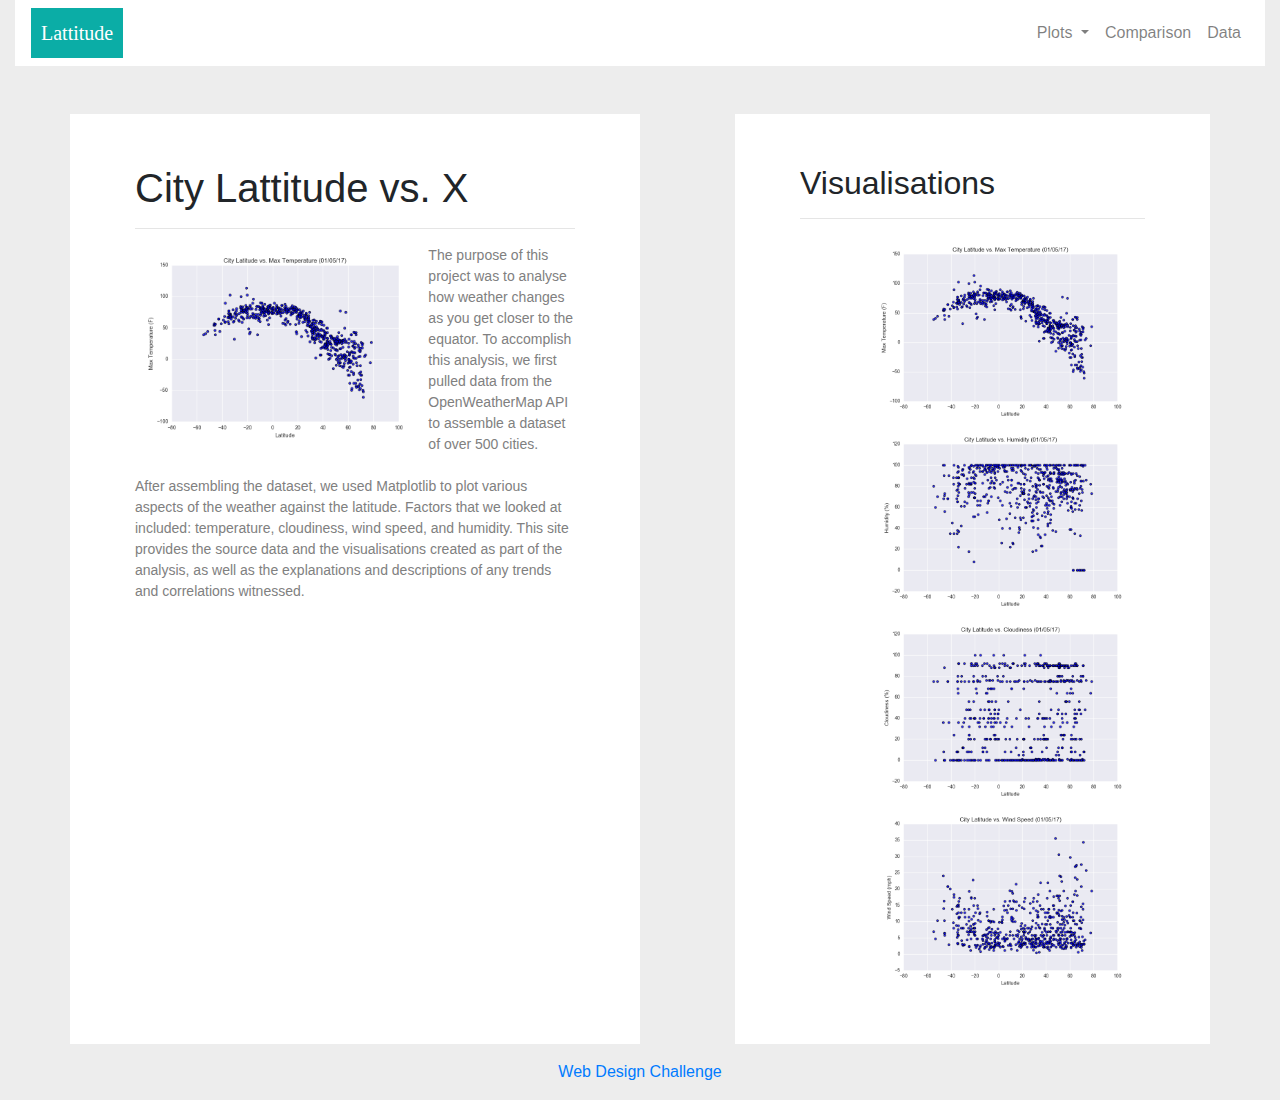
<file: CSS&HTML/index.html>
<!DOCTYPE html>
<html lang="en">
<head>
  <meta charset="UTF-8">
  <title>Web Design Challenge</title>
  <link rel="stylesheet" href="https://stackpath.bootstrapcdn.com/bootstrap/4.3.1/css/bootstrap.min.css" integrity="sha384-ggOyR0iXCbMQv3Xipma34MD+dH/1fQ784/j6cY/iJTQUOhcWr7x9JvoRxT2MZw1T" crossorigin="anonymous">
  <script src="https://code.jquery.com/jquery-3.3.1.slim.min.js" integrity="sha384-q8i/X+965DzO0rT7abK41JStQIAqVgRVzpbzo5smXKp4YfRvH+8abtTE1Pi6jizo" crossorigin="anonymous"></script>
  <script src="https://cdnjs.cloudflare.com/ajax/libs/popper.js/1.14.7/umd/popper.min.js" integrity="sha384-UO2eT0CpHqdSJQ6hJty5KVphtPhzWj9WO1clHTMGa3JDZwrnQq4sF86dIHNDz0W1" crossorigin="anonymous"></script>
  <script src="https://stackpath.bootstrapcdn.com/bootstrap/4.3.1/js/bootstrap.min.js" integrity="sha384-JjSmVgyd0p3pXB1rRibZUAYoIIy6OrQ6VrjIEaFf/nJGzIxFDsf4x0xIM+B07jRM" crossorigin="anonymous"></script>
  <link rel="stylesheet" href="style.css">
</head>


<body>
<div class="container-fluid">
  <nav class="navbar navbar-expand-lg navbar-light bg-white">
    <a class="navbar-brand" id="pokemon" href="index.html">Lattitude</a>
    
    <button class="navbar-toggler" type="button" data-toggle="collapse" data-target="#navbarSupportedContent" aria-controls="navbarSupportedContent" aria-expanded="false" aria-label="Toggle navigation">
      <span class="navbar-toggler-icon"></span>
    </button>
    
    <div class="collapse navbar-collapse" id="navbarSupportedContent">
      <ul class="navbar-nav ml-auto">
        <li class="nav-item dropdown">
          <a class="nav-link dropdown-toggle" href="plots.html" id="navbarDropdown" role="button" data-toggle="dropdown" aria-haspopup="true" aria-expanded="false">
            Plots
          </a>
          <div class="dropdown-menu" aria-labelledby="navbarDropdown">
            <a class="dropdown-item" href="max-temp.html">Max Temperature</a>
            <a class="dropdown-item" href="humidity.html">Humidity</a>
            <a class="dropdown-item" href="cloudiness.html">Cloudiness</a>
            <a class="dropdown-item" href="wind-speed.html">Wind Speed</a>
          </div>
        </li>
        <li class="nav-item">
          <a class="nav-link" href="comparison.html">Comparison</a>
        </li>
        <li class="nav-item">
          <a class="nav-link" href="data.html">Data</a>
        </li>
      </ul>
    </div>
  </nav>
</div>

<br>
<br>

<div class="container">
  <div class="row justify-content-between">
    <div class="col-6 bg-white">
      <div class="wrapper">
        <h1>City Lattitude vs. X</h1>
        <hr>

        <a href="Fig1.png">
          <img class="img-summery" src="Fig1.png" alt="City Latitude vs. Max Temperature">
        </a>
        
          <p class="summery">
            The purpose of this project was to analyse how weather changes as you get closer to the equator.
            To accomplish this analysis, we first pulled data from the OpenWeatherMap API to assemble a dataset of over 500 cities.
            <br><br>
            After assembling the dataset, we used Matplotlib to plot various aspects of the weather against the latitude. Factors that we looked at
            included: temperature, cloudiness, wind speed, and humidity. This site provides the source data and the visualisations created as part of the analysis,
            as well as the explanations and descriptions of any trends and correlations witnessed.
          </p>
      </div> 
    </div>
    <div class="col-5 bg-white">
      <div class="wrapper">
          
        <h2>Visualisations</h2>
        <hr>
        <a href="Fig1.png" target="_blank">
          <img class="img-others" src="Fig1.png" alt="Lattitude vs Temperature">
        </a>
        
        <a href="Fig2.png" target="_blank">
          <img class="img-others" src="Fig2.png" alt="Lattitude vs Humidity">
        </a>

        <a href="Fig3.png" target="_blank">
          <img class="img-others" src="Fig3.png" alt="Lattitude vs Cloudiness">
        </a>
        
        <a href="Fig4.png" >
          <img class="img-others" src="Fig4.png" alt="Lattitude vs Wind Speed">
        </a>
        
      </div>
    </div>
  </div>
</div>

</body>


<footer class="page-footer font-small blue">

  <div class="footer-copyright text-center py-3">
    <a href="index.html">Web Design Challenge</a>
  </div>
  
</footer>


</html>
</file>
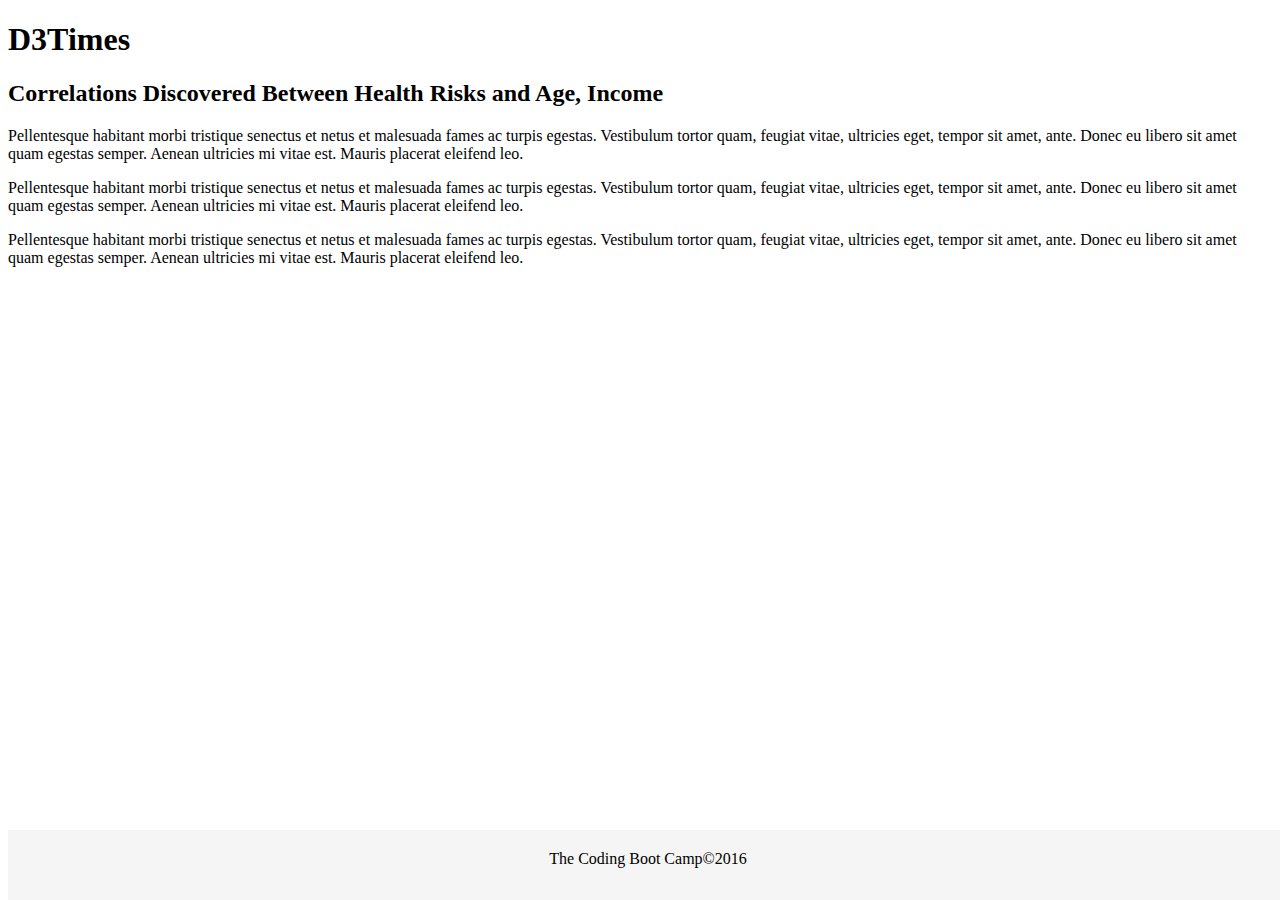
<file: D3-challenge/StarterCode/index.html>
<!DOCTYPE html>
<html lang="en">

<head>
  <meta charset="UTF-8">
  <title>D3Times</title>
  <link rel="stylesheet" href="https://stackpath.bootstrapcdn.com/bootstrap/4.1.3/css/bootstrap.min.css" integrity="sha384-MCw98/SFnGE8fJT3GXwEOngsV7Zt27NXFoaoApmYm81iuXoPkFOJwJ8ERdknLPMO" crossorigin="anonymous">
  <link rel="stylesheet" href="assets/css/style.css">
  <link rel="stylesheet" href="assets/css/d3Style.css">

</head>

<body>
  <div class="container">
    <div class="row">
      <div class="col-xs-12 col-md-12">
        <h1>D3Times</h1>
      </div>
    </div>
    <div class="row">
      <div class="col-xs-12  col-md-9">
        <div id="scatter">
          <!-- We append our chart here. -->
        </div>
      </div>
    </div>
    <div class="row">
      <div class="col-xs-12  col-md-9">
        <div class="article">
          <h2>Correlations Discovered Between Health Risks and Age, Income</h2>
          <p>Pellentesque habitant morbi tristique senectus et netus et malesuada fames ac turpis egestas. Vestibulum tortor
            quam, feugiat vitae, ultricies eget, tempor sit amet, ante. Donec eu libero sit amet quam egestas semper. Aenean
            ultricies mi vitae est. Mauris placerat eleifend leo.</p>

          <p>Pellentesque habitant morbi tristique senectus et netus et malesuada fames ac turpis egestas. Vestibulum tortor
            quam, feugiat vitae, ultricies eget, tempor sit amet, ante. Donec eu libero sit amet quam egestas semper. Aenean
            ultricies mi vitae est. Mauris placerat eleifend leo.</p>

          <p>Pellentesque habitant morbi tristique senectus et netus et malesuada fames ac turpis egestas. Vestibulum tortor
            quam, feugiat vitae, ultricies eget, tempor sit amet, ante. Donec eu libero sit amet quam egestas semper. Aenean
            ultricies mi vitae est. Mauris placerat eleifend leo.</p>
        </div>
      </div>
    </div>
  </div>

  <!-- Footer-->
  <div id="footer">
    <p>The Coding Boot Camp&copy;2016</p>
  </div>
  <script src="https://code.jquery.com/jquery-3.3.1.slim.min.js" integrity="sha384-q8i/X+965DzO0rT7abK41JStQIAqVgRVzpbzo5smXKp4YfRvH+8abtTE1Pi6jizo" crossorigin="anonymous"></script>
  <script src="https://cdnjs.cloudflare.com/ajax/libs/popper.js/1.14.3/umd/popper.min.js" integrity="sha384-ZMP7rVo3mIykV+2+9J3UJ46jBk0WLaUAdn689aCwoqbBJiSnjAK/l8WvCWPIPm49" crossorigin="anonymous"></script>
  <script src="https://stackpath.bootstrapcdn.com/bootstrap/4.1.3/js/bootstrap.min.js" integrity="sha384-ChfqqxuZUCnJSK3+MXmPNIyE6ZbWh2IMqE241rYiqJxyMiZ6OW/JmZQ5stwEULTy" crossorigin="anonymous"></script>
  <script src="https://d3js.org/d3.v5.min.js"></script>
  <script type="text/javascript" src="assets/js/app.js"></script>

</body>

</html>
</file>
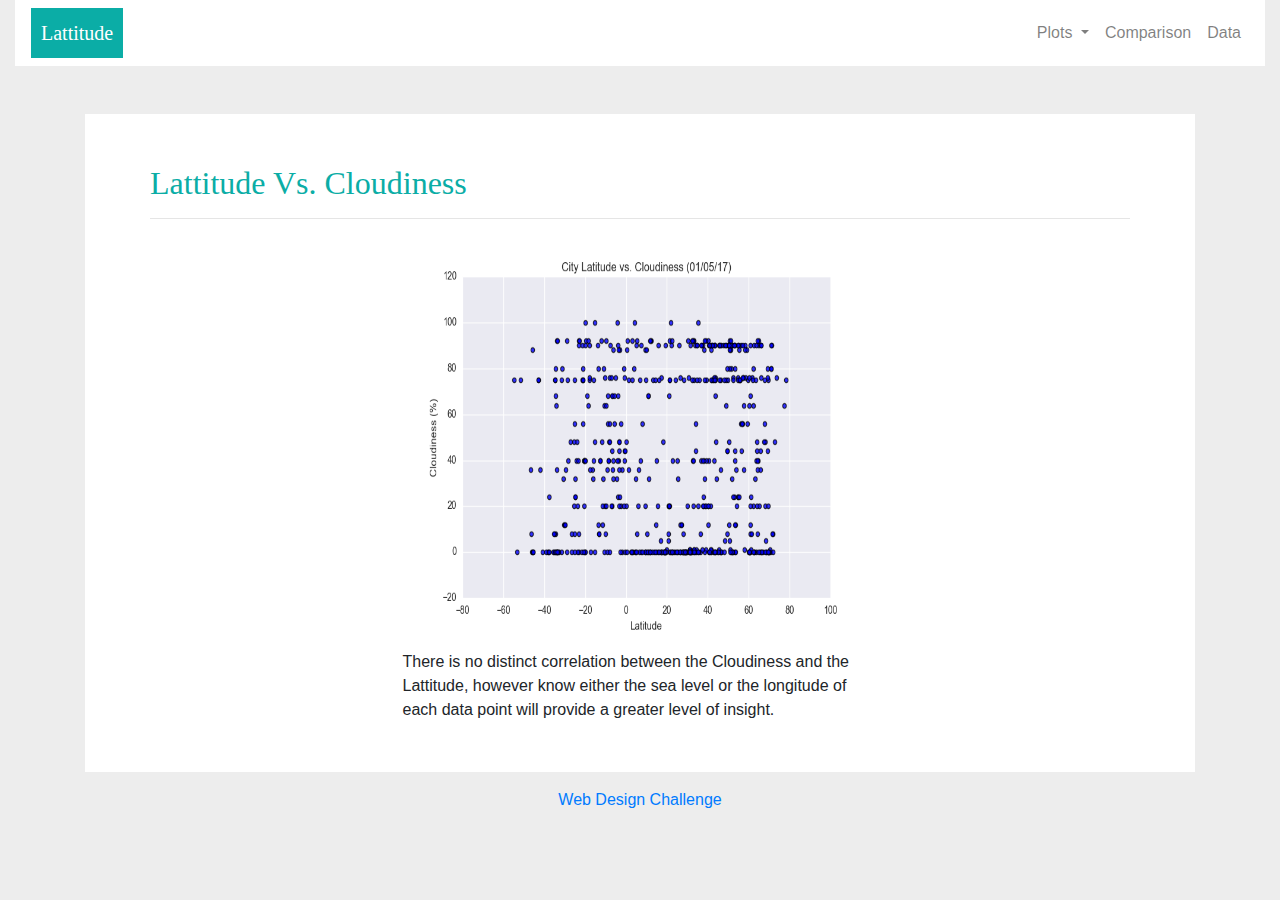
<file: cloudiness.html>
<!DOCTYPE html>
<html lang="en">
<head>
  <meta charset="UTF-8">
  <title>Cloudiness</title>
  <link rel="stylesheet" href="https://stackpath.bootstrapcdn.com/bootstrap/4.3.1/css/bootstrap.min.css" integrity="sha384-ggOyR0iXCbMQv3Xipma34MD+dH/1fQ784/j6cY/iJTQUOhcWr7x9JvoRxT2MZw1T" crossorigin="anonymous">
  <script src="https://code.jquery.com/jquery-3.3.1.slim.min.js" integrity="sha384-q8i/X+965DzO0rT7abK41JStQIAqVgRVzpbzo5smXKp4YfRvH+8abtTE1Pi6jizo" crossorigin="anonymous"></script>
  <script src="https://cdnjs.cloudflare.com/ajax/libs/popper.js/1.14.7/umd/popper.min.js" integrity="sha384-UO2eT0CpHqdSJQ6hJty5KVphtPhzWj9WO1clHTMGa3JDZwrnQq4sF86dIHNDz0W1" crossorigin="anonymous"></script>
  <script src="https://stackpath.bootstrapcdn.com/bootstrap/4.3.1/js/bootstrap.min.js" integrity="sha384-JjSmVgyd0p3pXB1rRibZUAYoIIy6OrQ6VrjIEaFf/nJGzIxFDsf4x0xIM+B07jRM" crossorigin="anonymous"></script>
  <link rel="stylesheet" href="style.css">
</head>


<body>
<div class="container-fluid">
  <nav class="navbar navbar-expand-lg navbar-light bg-white">
    <a class="navbar-brand" id="pokemon" href="index.html">Lattitude</a>
    
    <button class="navbar-toggler" type="button" data-toggle="collapse" data-target="#navbarSupportedContent" aria-controls="navbarSupportedContent" aria-expanded="false" aria-label="Toggle navigation">
      <span class="navbar-toggler-icon"></span>
    </button>
    
    <div class="collapse navbar-collapse" id="navbarSupportedContent">
      <ul class="navbar-nav ml-auto">
        <li class="nav-item dropdown">
          <a class="nav-link dropdown-toggle" href="plots.html" id="navbarDropdown" role="button" data-toggle="dropdown" aria-haspopup="true" aria-expanded="false">
            Plots
          </a>
          <div class="dropdown-menu" aria-labelledby="navbarDropdown">
            <a class="dropdown-item" href="max-temp.html">Max Temperature</a>
            <a class="dropdown-item" href="humidity.html">Humidity</a>
            <a class="dropdown-item" href="cloudiness.html">Cloudiness</a>
            <a class="dropdown-item" href="wind-speed.html">Wind Speed</a>
          </div>
        </li>
        <li class="nav-item">
          <a class="nav-link" href="comparison.html">Comparison</a>
        </li>
        <li class="nav-item">
          <a class="nav-link" href="data.html">Data</a>
        </li>
      </ul>
    </div>
  </nav>
</div>

<br>
<br>

<div class="container">
  <div class="col bg-white">
    <div class="wrapper">
      <h2 class="data">Lattitude Vs. Cloudiness</h2>
      <hr>
      <div class="row">
        <div class="col-md-6 offset-md-3">
          <div class="cards-single">
            <div class="card-single">
              <img src="Fig3.png">
              <p>
                There is no distinct correlation between the Cloudiness and the Lattitude, 
                however know either the sea level or the longitude of each data point will provide a greater level of insight. 
              </p>
            </div>
          </div>
        </div>
      </div>
    </div>
  </div>
</div>


</body>


<footer class="page-footer font-small blue">

  <div class="footer-copyright text-center py-3">
    <a href="index.html">Web Design Challenge</a>
  </div>
  
</footer>


</html>
</file>
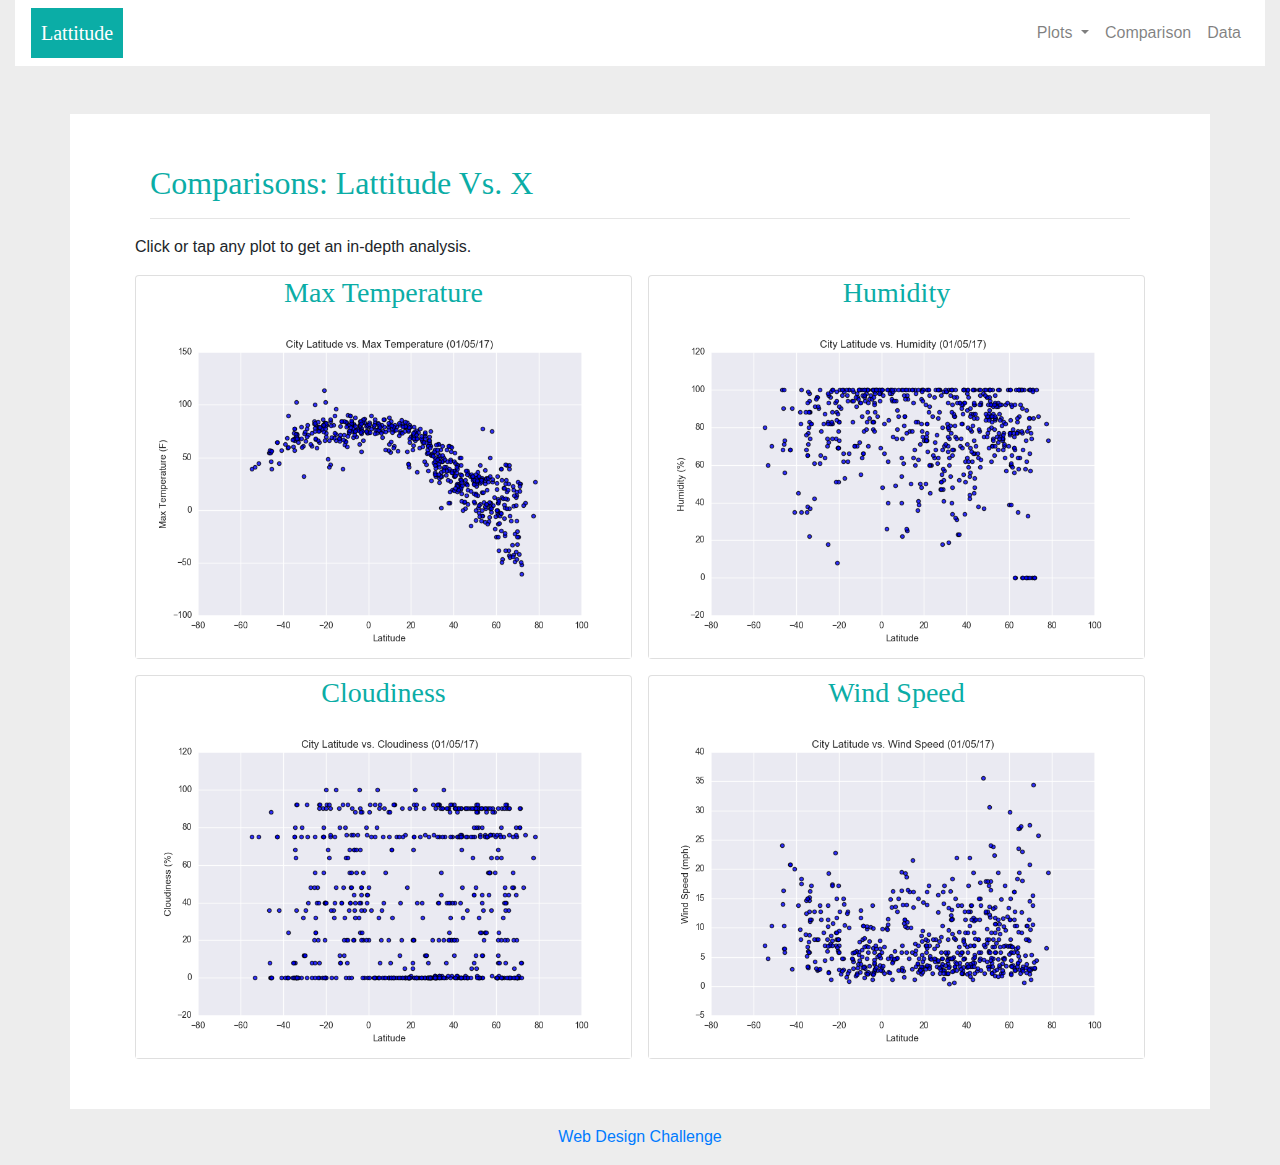
<file: comparison.html>
<!DOCTYPE html>
<html lang="en">
<head>
  <meta charset="UTF-8">
  <title>Web Design Challenge</title>
  <link rel="stylesheet" href="https://stackpath.bootstrapcdn.com/bootstrap/4.3.1/css/bootstrap.min.css" integrity="sha384-ggOyR0iXCbMQv3Xipma34MD+dH/1fQ784/j6cY/iJTQUOhcWr7x9JvoRxT2MZw1T" crossorigin="anonymous">
  <script src="https://code.jquery.com/jquery-3.3.1.slim.min.js" integrity="sha384-q8i/X+965DzO0rT7abK41JStQIAqVgRVzpbzo5smXKp4YfRvH+8abtTE1Pi6jizo" crossorigin="anonymous"></script>
  <script src="https://cdnjs.cloudflare.com/ajax/libs/popper.js/1.14.7/umd/popper.min.js" integrity="sha384-UO2eT0CpHqdSJQ6hJty5KVphtPhzWj9WO1clHTMGa3JDZwrnQq4sF86dIHNDz0W1" crossorigin="anonymous"></script>
  <script src="https://stackpath.bootstrapcdn.com/bootstrap/4.3.1/js/bootstrap.min.js" integrity="sha384-JjSmVgyd0p3pXB1rRibZUAYoIIy6OrQ6VrjIEaFf/nJGzIxFDsf4x0xIM+B07jRM" crossorigin="anonymous"></script>
  <link rel="stylesheet" href="style.css">
</head>


<body>
<div class="container-fluid">
  <nav class="navbar navbar-expand-lg navbar-light bg-white">
    <a class="navbar-brand" id="pokemon" href="index.html">Lattitude</a>
    
    <button class="navbar-toggler" type="button" data-toggle="collapse" data-target="#navbarSupportedContent" aria-controls="navbarSupportedContent" aria-expanded="false" aria-label="Toggle navigation">
      <span class="navbar-toggler-icon"></span>
    </button>
    
    <div class="collapse navbar-collapse" id="navbarSupportedContent">
      <ul class="navbar-nav ml-auto">
        <li class="nav-item dropdown">
          <a class="nav-link dropdown-toggle" href="plots.html" id="navbarDropdown" role="button" data-toggle="dropdown" aria-haspopup="true" aria-expanded="false">
            Plots
          </a>
          <div class="dropdown-menu" aria-labelledby="navbarDropdown">
            <a class="dropdown-item" href="max-temp.html">Max Temperature</a>
            <a class="dropdown-item" href="humidity.html">Humidity</a>
            <a class="dropdown-item" href="cloudiness.html">Cloudiness</a>
            <a class="dropdown-item" href="wind-speed.html">Wind Speed</a>
          </div>
        </li>
        <li class="nav-item">
          <a class="nav-link" href="comparison.html">Comparison</a>
        </li>
        <li class="nav-item">
          <a class="nav-link" href="data.html">Data</a>
        </li>
      </ul>
    </div>
  </nav>
</div>

<br>
<br>

<div class="container bg-white">
  <div class="col bg-white">
    <div class="wrapper">
      <h2 class="data">Comparisons: Lattitude Vs. X</h2>
      <hr>
      <div class="row">
        <p>
          Click or tap any plot to get an in-depth analysis.
        </p>
        <div class="cards">
          <div class="card">
            <a href="max-temp.html" target="_blank">
              <h3 class="data">Max Temperature</h3>
              <img src="Fig1.png">
            </a>
          </div>
          <div class="card">
            <a href="humidity.html" target="_blank">
              <h3 class="data">Humidity</h3>
              <img src="Fig2.png">
            </a>
          </div>
          <div class="card">
            <a href="cloudiness.html" target="_blank">
              <h3 class="data">Cloudiness</h3>
              <img src="Fig3.png">
            </a>
          </div>
          <div class="card">
            <a href="wind-speed.html" target="_blank">
              <h3 class="data">Wind Speed</h3>
              <img src="Fig4.png">
            </a>
          </div>
        </div>
      </div>
    </div>
  </div>
</div>

</body>


<footer class="page-footer font-small blue">

  <div class="footer-copyright text-center py-3">
    <a href="index.html">Web Design Challenge</a>
  </div>
  
</footer>


</html>
</file>
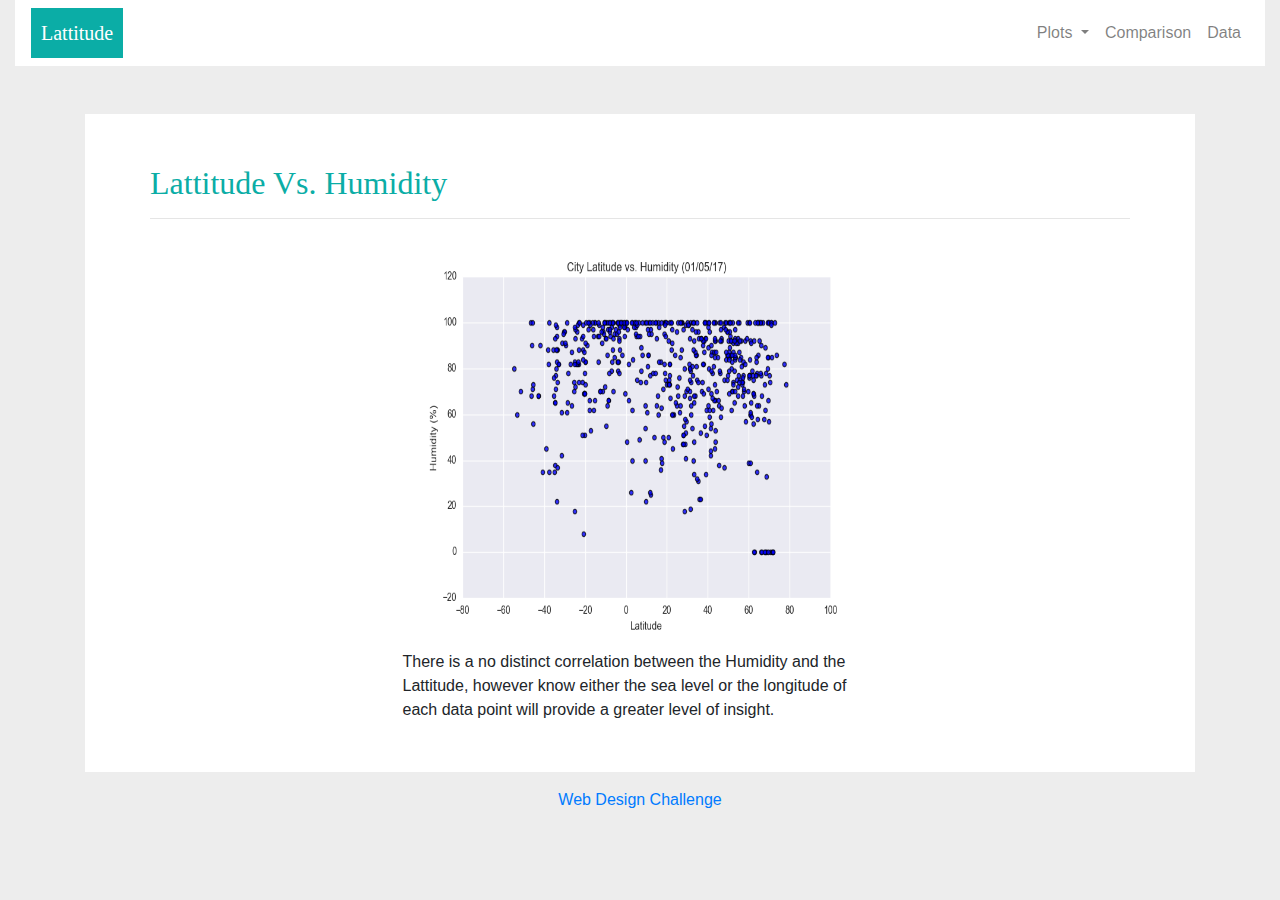
<file: humidity.html>
<!DOCTYPE html>
<html lang="en">
<head>
  <meta charset="UTF-8">
  <title>Humidity</title>
  <link rel="stylesheet" href="https://stackpath.bootstrapcdn.com/bootstrap/4.3.1/css/bootstrap.min.css" integrity="sha384-ggOyR0iXCbMQv3Xipma34MD+dH/1fQ784/j6cY/iJTQUOhcWr7x9JvoRxT2MZw1T" crossorigin="anonymous">
  <script src="https://code.jquery.com/jquery-3.3.1.slim.min.js" integrity="sha384-q8i/X+965DzO0rT7abK41JStQIAqVgRVzpbzo5smXKp4YfRvH+8abtTE1Pi6jizo" crossorigin="anonymous"></script>
  <script src="https://cdnjs.cloudflare.com/ajax/libs/popper.js/1.14.7/umd/popper.min.js" integrity="sha384-UO2eT0CpHqdSJQ6hJty5KVphtPhzWj9WO1clHTMGa3JDZwrnQq4sF86dIHNDz0W1" crossorigin="anonymous"></script>
  <script src="https://stackpath.bootstrapcdn.com/bootstrap/4.3.1/js/bootstrap.min.js" integrity="sha384-JjSmVgyd0p3pXB1rRibZUAYoIIy6OrQ6VrjIEaFf/nJGzIxFDsf4x0xIM+B07jRM" crossorigin="anonymous"></script>
  <link rel="stylesheet" href="style.css">
</head>


<body>
<div class="container-fluid">
  <nav class="navbar navbar-expand-lg navbar-light bg-white">
    <a class="navbar-brand" id="pokemon" href="index.html">Lattitude</a>
    
    <button class="navbar-toggler" type="button" data-toggle="collapse" data-target="#navbarSupportedContent" aria-controls="navbarSupportedContent" aria-expanded="false" aria-label="Toggle navigation">
      <span class="navbar-toggler-icon"></span>
    </button>
    
    <div class="collapse navbar-collapse" id="navbarSupportedContent">
      <ul class="navbar-nav ml-auto">
        <li class="nav-item dropdown">
          <a class="nav-link dropdown-toggle" href="plots.html" id="navbarDropdown" role="button" data-toggle="dropdown" aria-haspopup="true" aria-expanded="false">
            Plots
          </a>
          <div class="dropdown-menu" aria-labelledby="navbarDropdown">
            <a class="dropdown-item" href="max-temp.html">Max Temperature</a>
            <a class="dropdown-item" href="humidity.html">Humidity</a>
            <a class="dropdown-item" href="cloudiness.html">Cloudiness</a>
            <a class="dropdown-item" href="wind-speed.html">Wind Speed</a>
          </div>
        </li>
        <li class="nav-item">
          <a class="nav-link" href="comparison.html">Comparison</a>
        </li>
        <li class="nav-item">
          <a class="nav-link" href="data.html">Data</a>
        </li>
      </ul>
    </div>
  </nav>
</div>

<br>
<br>

<div class="container">
  <div class="col bg-white">
    <div class="wrapper">
      <h2 class="data">Lattitude Vs. Humidity</h2>
      <hr>
      <div class="row">
        <div class="col-md-6 offset-md-3">
          <div class="cards-single">
            <div class="card-single">
              <img src="Fig2.png">
              <p>
                There is a no distinct correlation between the Humidity and the Lattitude, 
                however know either the sea level or the longitude of each data point will provide a greater level of insight. 
              </p>
            </div>
          </div>
        </div>
      </div>
    </div>
  </div>
</div>


</body>


<footer class="page-footer font-small blue">

  <div class="footer-copyright text-center py-3">
    <a href="index.html">Web Design Challenge</a>
  </div>
  
</footer>


</html>
</file>
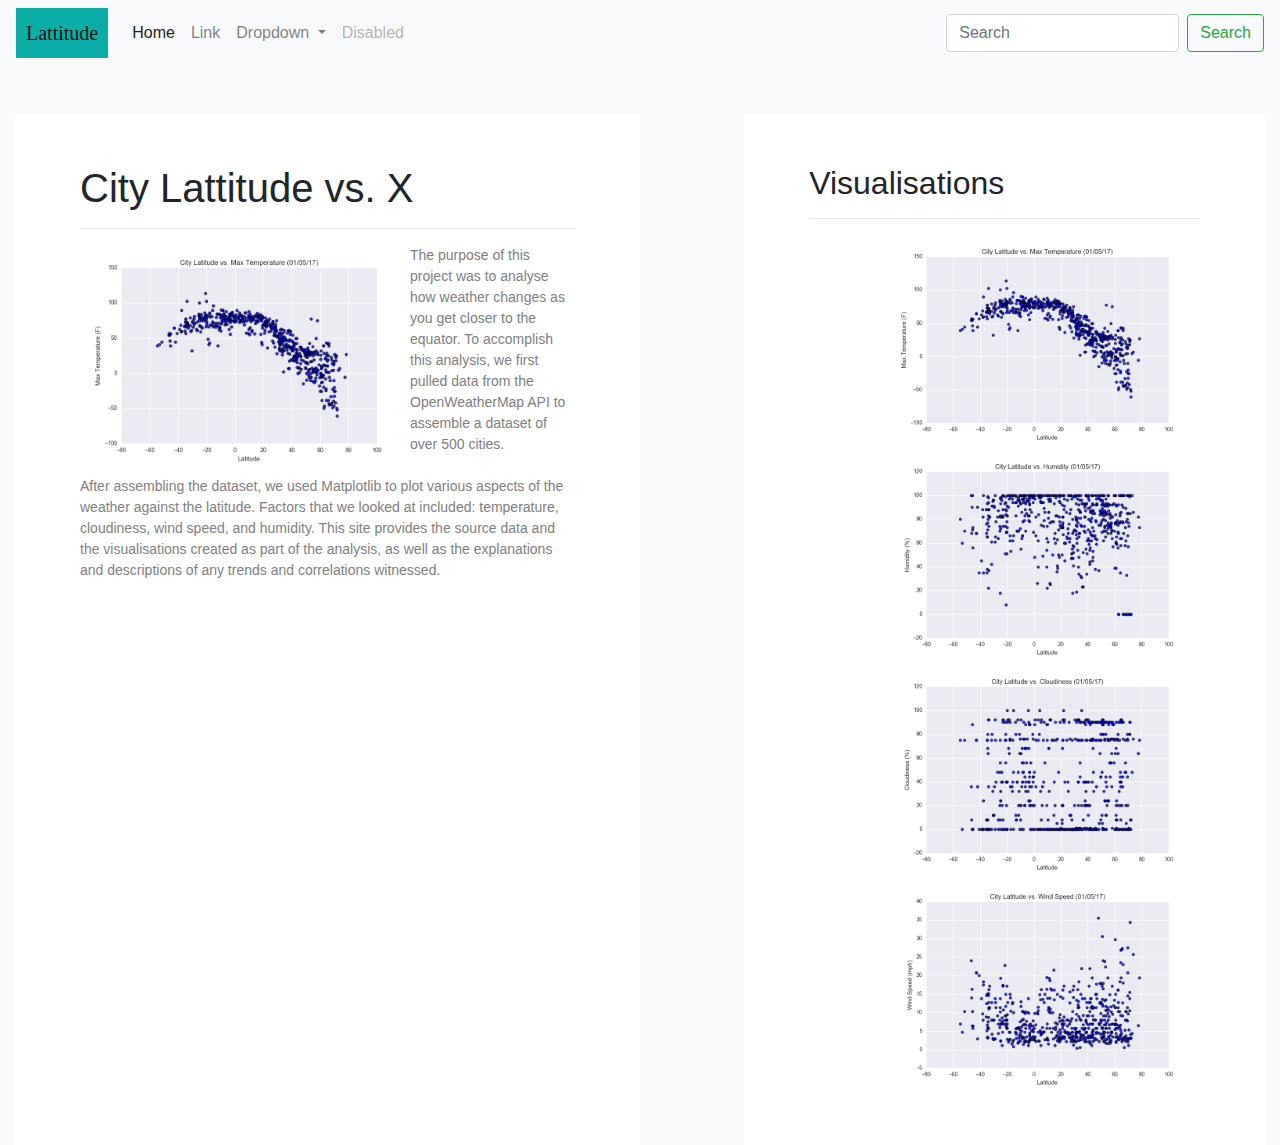
<file: index-old.html>
<!DOCTYPE html>

<html lang="en">
<head>
  <meta charset="utf-8">
  <meta name="viewport" content="width=device-width, initial-scale=1, shrink-to-fit=no">
  <title>Bootstrap Visualisation Dashboard</title>

  <!--CSS files-->
  <link rel="stylesheet" href="https://stackpath.bootstrapcdn.com/bootstrap/4.4.1/css/bootstrap.min.css" integrity="sha384-Vkoo8x4CGsO3+Hhxv8T/Q5PaXtkKtu6ug5TOeNV6gBiFeWPGFN9MuhOf23Q9Ifjh" crossorigin="anonymous">
  <link rel="stylesheet" href="style.css">
</head>

<body class="bg-light">
<!--Navbar-->
<!-- <div class="container-fluid">
  <nav class="navbar navbar-expand-lg navbar-light bg-white">
    <a class="navbar-brand" href="index.html" alt="Homepage">Lattitude</a>

    <button class="navbar-toggler" type="button" data-toggle="collapse" data-target="#navbarSupportedContent" aria-controls="navbarSupportedContent" aria-expanded="false" aria-label="Toggle navigation">
      <span class="navbar-toggler-icon"></span>
    </button>

    <div class="collapse navbar-collapse" id="navbarSupportedContent">
      <ul class="navbar-nav ml-auto">
        
        <li class="nav-item dropdown">
          <a class="nav-link dropdown-toggle" href="#" id="navbarDropdown" role="button" data-toggle="dropdown" aria-haspopup="true" aria-expanded="false">
            Plots
          </a>
          <div class="dropdown-menu" aria-labelledby="navbarDropdown">
            <a class="dropdown-item" href="#">Max Humidity</a>
            <a class="dropdown-item" href="#">Humidity</a>
            <a class="dropdown-item" href="#">Cloudiness</a>
            <a class="dropdown-item" href="#">Wind Speed</a>
          </div>
        </li>
        <li class="nav-item ">
          <a class="nav-link" href="#">Comparison</a>
        </li>
        <li class="nav-item">
          <a class="nav-link" href="#">Data</a>
        </li>

      </ul>
      
    </div>
  </nav>
</div> -->
<!--End of Navbar-->

  <nav class="navbar navbar-expand-lg navbar-light bg-light">
    <a class="navbar-brand" href="#">Lattitude</a>
    <button class="navbar-toggler" type="button" data-toggle="collapse" data-target="#navbarSupportedContent" aria-controls="navbarSupportedContent" aria-expanded="false" aria-label="Toggle navigation">
      <span class="navbar-toggler-icon"></span>
    </button>

    <div class="collapse navbar-collapse" id="navbarSupportedContent">
      <ul class="navbar-nav mr-auto">
        <li class="nav-item active">
          <a class="nav-link" href="#">Home <span class="sr-only">(current)</span></a>
        </li>
        <li class="nav-item">
          <a class="nav-link" href="#">Link</a>
        </li>
        <li class="nav-item dropdown">
          <a class="nav-link dropdown-toggle" href="#" id="navbarDropdown" role="button" data-toggle="dropdown" aria-haspopup="true" aria-expanded="false">
            Dropdown
          </a>
          <div class="dropdown-menu" aria-labelledby="navbarDropdown">
            <a class="dropdown-item" href="#">Action</a>
            <a class="dropdown-item" href="#">Another action</a>
            <div class="dropdown-divider"></div>
            <a class="dropdown-item" href="#">Something else here</a>
          </div>
        </li>
        <li class="nav-item">
          <a class="nav-link disabled" href="#" tabindex="-1" aria-disabled="true">Disabled</a>
        </li>
      </ul>
      <form class="form-inline my-2 my-lg-0">
        <input class="form-control mr-sm-2" type="search" placeholder="Search" aria-label="Search">
        <button class="btn btn-outline-success my-2 my-sm-0" type="submit">Search</button>
      </form>
    </div>
  </nav>


<br>
<br>
<!--Container-->
<div class="container-fluid">
  <div class="container-fluid">
    <div class="row justify-content-between">
      <div class="col-6 bg-white">
        <div class="wrapper">
          <h1>City Lattitude vs. X</h1>
          <hr>

          <a href="Fig1.png">
            <img class="img-summery" src="Fig1.png" alt="City Latitude vs. Max Temperature">
          </a>
          
            <p class="summery">
              The purpose of this project was to analyse how weather changes as you get closer to the equator.
              To accomplish this analysis, we first pulled data from the OpenWeatherMap API to assemble a dataset of over 500 cities.
              <br><br>
              After assembling the dataset, we used Matplotlib to plot various aspects of the weather against the latitude. Factors that we looked at
              included: temperature, cloudiness, wind speed, and humidity. This site provides the source data and the visualisations created as part of the analysis,
              as well as the explanations and descriptions of any trends and correlations witnessed.
            </p>
        </div> 
      </div>


      <div class="col-5 bg-white">
        <div class="wrapper">
          
          <h2>Visualisations</h2>
          <hr>
          <a href="Fig1.png" target="_blank">
            <img class="img-others" src="Fig1.png" alt="Lattitude vs Temperature">
          </a>
          
          <a href="Fig2.png" target="_blank">
            <img class="img-others" src="Fig2.png" alt="Lattitude vs Humidity">
          </a>

          <a href="Fig3.png" target="_blank">
            <img class="img-others" src="Fig3.png" alt="Lattitude vs Cloudiness">
          </a>
          
          <a href="Fig4.png" >
            <img class="img-others" src="Fig4.png" alt="Lattitude vs Wind Speed">
          </a>
          
        </div>
      </div>
    </div>
  </div>
</div>  
<!--container-->


<script src="https://code.jquery.com/jquery-3.4.1.slim.min.js" integrity="sha384-J6qa4849blE2+poT4WnyKhv5vZF5SrPo0iEjwBvKU7imGFAV0wwj1yYfoRSJoZ+n" crossorigin="anonymous"></script>
<script src="https://cdn.jsdelivr.net/npm/popper.js@1.16.0/dist/umd/popper.min.js" integrity="sha384-Q6E9RHvbIyZFJoft+2mJbHaEWldlvI9IOYy5n3zV9zzTtmI3UksdQRVvoxMfooAo" crossorigin="anonymous"></script>
<script src="https://stackpath.bootstrapcdn.com/bootstrap/4.4.1/js/bootstrap.min.js" integrity="sha384-wfSDF2E50Y2D1uUdj0O3uMBJnjuUD4Ih7YwaYd1iqfktj0Uod8GCExl3Og8ifwB6" crossorigin="anonymous"></script>

</body>
</html>
</file>
<file: CSS&HTML/style.css>
.navbar{
    background-color: white;
}

a.navbar-brand {
    padding: 10px; 
    background-color: #0bada6;
    color: green;
	font-family: "Times New Roman";

} 

#pokemon{
    color: white;
}


body{
    background-color:#EDEDED;
}

.wrapper {
    column-count: 1;
    column-gap: 50px;
    padding: 50px;
}
  
p.summery {
    color: grey;
    font-family: Helvetica;
    margin: 0;
    font-size: 14px;
}

img.img-summery{
    float: left;
    width: 66.67%;
    height: 66.67%;
    margin: 0px 0px 0px 0px;
}

img.img-others{
    margin-left: auto;
    margin-right: auto;
    width: 80%;
    height: 80%;
    float: right;
}

h1 h2 {
    color: grey;
}
h2.data{
    color: #0bada6;
	font-family: "Times New Roman";
}

h3.data{
    color: #0bada6;
    font-family: "Times New Roman";
    text-align:center
}

table{
    text-align: center;
    width:100%; 
}

th {
    background-color: #0bada6;
    color: white;
  }
tr:nth-child(even) {
    background-color: #f2f2f2;
}

tr:hover {
    background-color: #f5f5f5;
}
tr {
    text-align: center;
}

.column-viz {
    flex: 50%;
    padding: 0 4px;
  }
  
  .column-viz img {
    margin-top: 8px;
    vertical-align: middle;
  }

@media(max-width: 992px) {
    .navbar-expand{
        background-color: #0bada6;
    }

    .navbar{
        max-height: none;
        padding: inherit;
    }
}

@media (max-width: 760px),
(min-device-width: 768px) and (max-device-width: 1024px)  {

	/* Force table to not be like tables anymore */
	table, thead, tbody, th, td, tr { 
		display: block; 
	}
	
	/* Hide table headers (but not display: none;, for accessibility) */
	thead tr { 
		position: absolute;
		top: -9999px;
		left: -9999px;
	}
	
	tr { border: 1px solid #ccc; }
	
	td { 
		/* Behave  like a "row" */
		border: none;
		border-bottom: 1px solid #eee; 
		position: relative;
		padding-left: 50%; 
	}
	
	td:before { 
		position: absolute;
		top: 6px;
		left: 6px;
		width: 45%; 
		padding-right: 10px; 
		white-space: nowrap;
	}
	

	td:nth-of-type(1):before { content: "City_ID"; }
	td:nth-of-type(2):before { content: "City"; }
	td:nth-of-type(3):before { content: "Cloudiness"; }
	td:nth-of-type(4):before { content: "Country"; }
	td:nth-of-type(5):before { content: "Date"; }
	td:nth-of-type(6):before { content: "Humidity"; }
	td:nth-of-type(7):before { content: "Lat"; }
	td:nth-of-type(8):before { content: "Lng"; }
	td:nth-of-type(9):before { content: "Max Temp"; }
	td:nth-of-type(10):before { content: "Wind Speed"; }
}

img.img-data{
    width: 50%;
    height: 50%;
}


@media screen and (max-width: 800px) {
    .column {
      flex: 50%;
      max-width: 50%;
    }
  } 
  
  /* Responsive layout - makes the two columns stack on top of each other instead of next to each other */
  @media screen and (max-width: 800px) {
    .column {
      flex: 100%;
      max-width: 100%;
    }
  }

  .card a img {
    height: auto;
    width: 100%;
    vertical-align:center;
  }

  .cards {
    max-width: 1200px;
    margin: 0 auto;
    display: grid;
    grid-gap: 1rem;
    vertical-align:center;
  }

  @media (min-width: 600px) {
    .cards { grid-template-columns: repeat(2, 1fr); }
  }

  @media screen and (max-width: 800px) {
    .column {
      flex: 100%;
      max-width: 100%;
    }
  }

  .card-single img {
    height: 100%;
    width: 100%;
    vertical-align:center;
  }

  .cards-single {
    max-width: 1200px;
    margin: 0 auto;
    display: grid;
    grid-gap: 1rem;
    vertical-align:center;
  }
</file>
<file: D3-challenge/StarterCode/assets/css/d3Style.css>
.aText {
  font-family: sans-serif;
  font-size: 16px;
  text-anchor: middle;
}

.active {
  font-weight: bold;
  fill: #000;
  transition: fill 0.3s ease-out;
  text-anchor: middle;
}

.inactive {
  font-weight: lighter;
  fill: #c9c9c9;
  transition: fill 0.3s ease-out;
  text-anchor: middle;
}

.inactive:hover {
  fill: #000;
  cursor: pointer;
}

/* font size dependent on radius, see app.js */
.stateText {
  font-family: sans-serif;
  fill: #fff;
  text-anchor: middle;
}

.stateCircle {
  fill: #89bdd3;
  stroke: #e3e3e3;
}

.chart {
  display: block;
  margin: 0;
}

.d3-tip {
  padding: 6px;
  font-size: 12px;
  line-height: 1;
  line-height: 1.5em;
  color: #fff;
  text-align: center;
  text-transform: capitalize;
  background: rgba(0, 0, 0, 0.8);
  border-radius: 4px;
}

/* Mobile Rules */
@media screen and (max-width: 530px) {
  .stateText {
    display: none;
  }

  .aText {
    font-size: 14px;
  }
}

@media screen and (max-width: 400px) {
  .aText {
    font-size: 13px;
  }
}
</file>
<file: style.css>
.navbar{
    background-color: white;
}

a.navbar-brand {
    padding: 10px; 
    background-color: #0bada6;
    color: green;
	font-family: "Times New Roman";

} 

#pokemon{
    color: white;
}


body{
    background-color:#EDEDED;
}

.wrapper {
    column-count: 1;
    column-gap: 50px;
    padding: 50px;
}
  
p.summery {
    color: grey;
    font-family: Helvetica;
    margin: 0;
    font-size: 14px;
}

img.img-summery{
    float: left;
    width: 66.67%;
    height: 66.67%;
    margin: 0px 0px 0px 0px;
}

img.img-others{
    margin-left: auto;
    margin-right: auto;
    width: 80%;
    height: 80%;
    float: right;
}

h1 h2 {
    color: grey;
}
h2.data{
    color: #0bada6;
	font-family: "Times New Roman";
}

h3.data{
    color: #0bada6;
    font-family: "Times New Roman";
    text-align:center
}

table{
    text-align: center;
    width:100%; 
}

th {
    background-color: #0bada6;
    color: white;
  }
tr:nth-child(even) {
    background-color: #f2f2f2;
}

tr:hover {
    background-color: #f5f5f5;
}
tr {
    text-align: center;
}

.column-viz {
    flex: 50%;
    padding: 0 4px;
  }
  
  .column-viz img {
    margin-top: 8px;
    vertical-align: middle;
  }

@media(max-width: 992px) {
    .navbar-expand{
        background-color: #0bada6;
    }

    .navbar{
        max-height: none;
        padding: inherit;
    }
}

@media (max-width: 760px),
(min-device-width: 768px) and (max-device-width: 1024px)  {

	/* Force table to not be like tables anymore */
	table, thead, tbody, th, td, tr { 
		display: block; 
	}
	
	/* Hide table headers (but not display: none;, for accessibility) */
	thead tr { 
		position: absolute;
		top: -9999px;
		left: -9999px;
	}
	
	tr { border: 1px solid #ccc; }
	
	td { 
		/* Behave  like a "row" */
		border: none;
		border-bottom: 1px solid #eee; 
		position: relative;
		padding-left: 50%; 
	}
	
	td:before { 
		position: absolute;
		top: 6px;
		left: 6px;
		width: 45%; 
		padding-right: 10px; 
		white-space: nowrap;
	}
	

	td:nth-of-type(1):before { content: "City_ID"; }
	td:nth-of-type(2):before { content: "City"; }
	td:nth-of-type(3):before { content: "Cloudiness"; }
	td:nth-of-type(4):before { content: "Country"; }
	td:nth-of-type(5):before { content: "Date"; }
	td:nth-of-type(6):before { content: "Humidity"; }
	td:nth-of-type(7):before { content: "Lat"; }
	td:nth-of-type(8):before { content: "Lng"; }
	td:nth-of-type(9):before { content: "Max Temp"; }
	td:nth-of-type(10):before { content: "Wind Speed"; }
}

img.img-data{
    width: 50%;
    height: 50%;
}


@media screen and (max-width: 800px) {
    .column {
      flex: 50%;
      max-width: 50%;
    }
  } 
  
  /* Responsive layout - makes the two columns stack on top of each other instead of next to each other */
  @media screen and (max-width: 800px) {
    .column {
      flex: 100%;
      max-width: 100%;
    }
  }

  .card a img {
    height: auto;
    width: 100%;
    vertical-align:center;
  }

  .cards {
    max-width: 1200px;
    margin: 0 auto;
    display: grid;
    grid-gap: 1rem;
    vertical-align:center;
  }

  @media (min-width: 600px) {
    .cards { grid-template-columns: repeat(2, 1fr); }
  }

  @media screen and (max-width: 800px) {
    .column {
      flex: 100%;
      max-width: 100%;
    }
  }

  .card-single img {
    height: 100%;
    width: 100%;
    vertical-align:center;
  }

  .cards-single {
    max-width: 1200px;
    margin: 0 auto;
    display: grid;
    grid-gap: 1rem;
    vertical-align:center;
  }
</file>
<file: D3-challenge/StarterCode/assets/css/style.css>
.iframeContainer {
  padding: 20px;
  border: 1px solid #e3e3e3;
}

/* Sticky Footer rules (https://getbootstrap.com/examples/sticky-footer/) */
html {
  position: relative;
  min-height: 100%;
}

body {
  /* Padding bottom by footer height */
  padding-bottom: 80px;
}

#footer {
  position: absolute;
  bottom: 0;
  width: 100%; /* Set the fixed height of the footer here */
  height: 10px;
  padding-top: 20px;
  padding-bottom: 40px;
  text-align: center;
  background-color: #f5f5f5;
}

#footer p {
  margin: 0;
  font-size: 16px;
}
</file>
